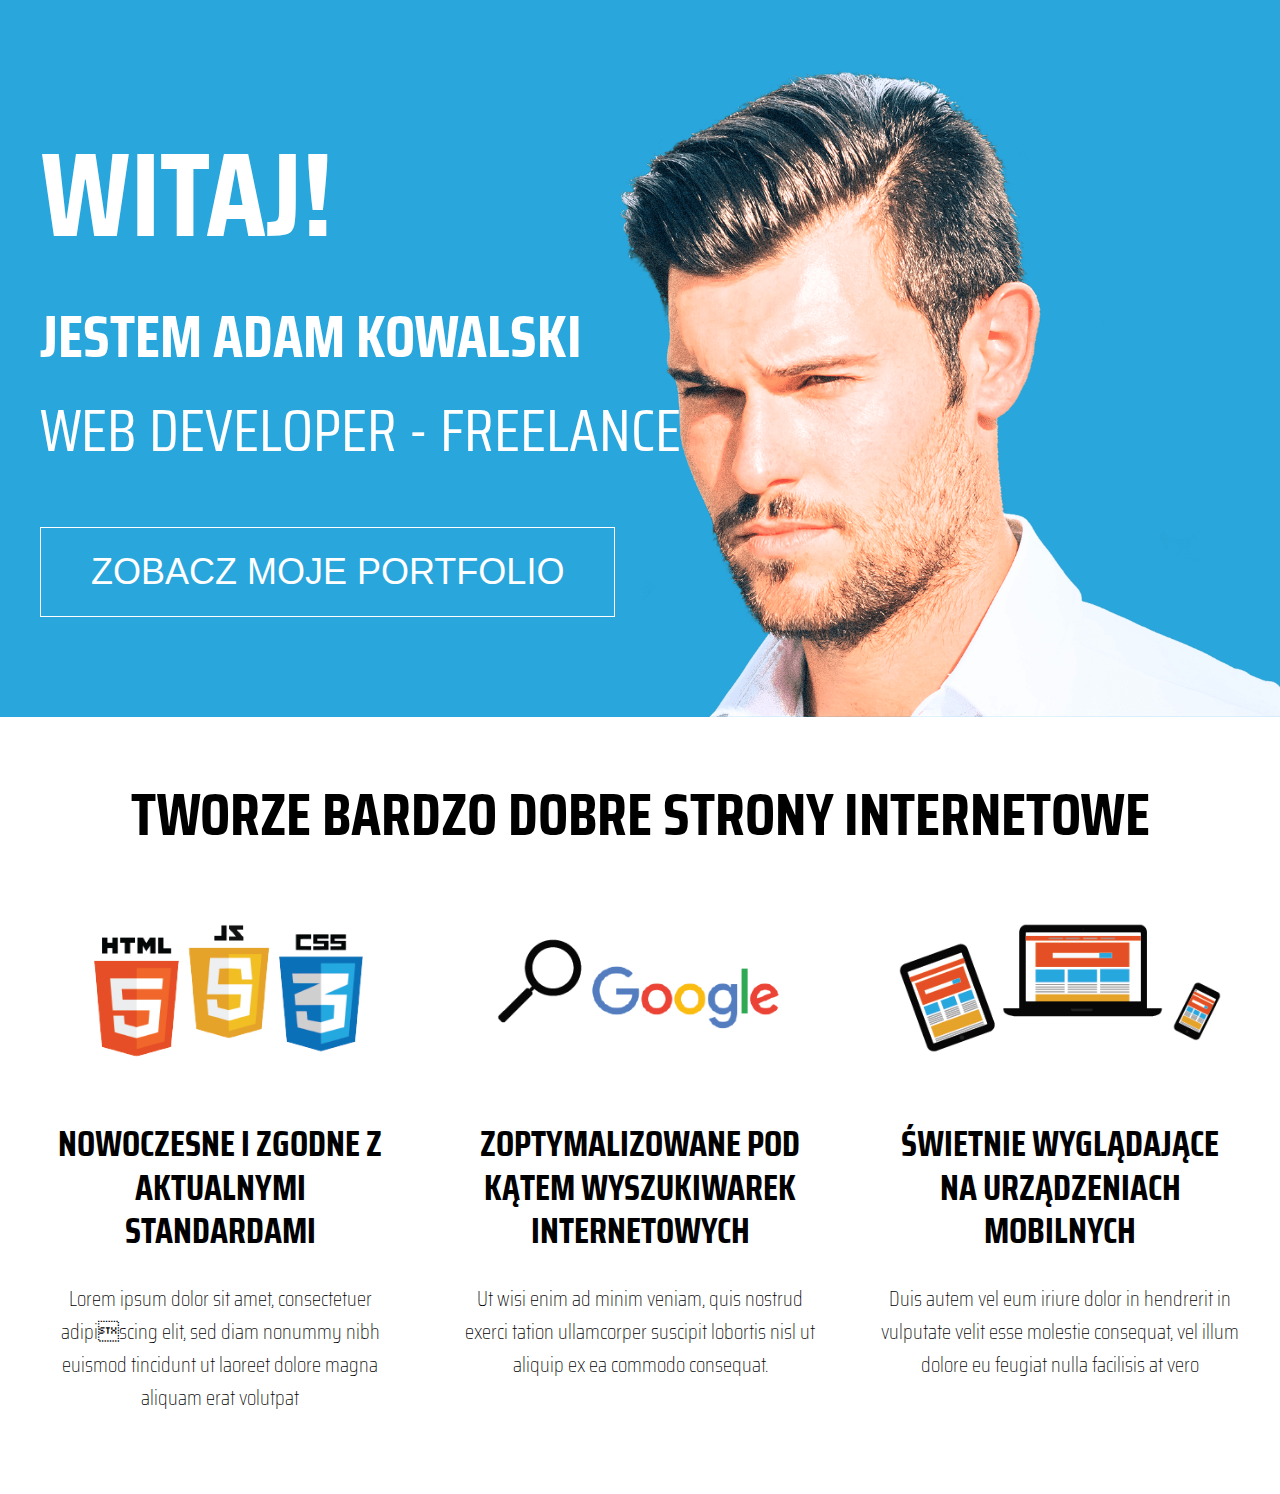
<file: layoutkk41/images/index.html>
<!DOCTYPE html>
<html lang="en">
<head>
    <meta charset="UTF-8">
    <meta http-equiv="X-UA-Compatible" content="IE=edge">
    <meta name="viewport" content="width=device-width, initial-scale=1.0">
    <link rel="preconnect" href="https://fonts.googleapis.com">
    <link rel="preconnect" href="https://fonts.gstatic.com" crossorigin>
    <link href="https://fonts.googleapis.com/css2?family=Saira+Condensed:wght@300;400;700&display=swap" rel="stylesheet">
    <link rel="stylesheet" href="style.css">
    <title>Document</title>
</head>
<body>
    <header class="header">
    <div class="container">
    <div class="header-wrap">
        <h2>Witaj!</h2>
        <h1>Jestem Adam Kowalski</h1>
        <h3>web developer - freelancer</h3>
        <button>zobacz moje portfolio</button>
        <div class="img-wrap">
         <img src="photo1.png" alt="mojezdjecie">

</div>
</div>
</div>
</header>
<section class="www">
    <div class="container">
        <h2>Tworze bardzo dobre strony internetowe</h2>
        <div class="www-items">
        <div class="www-item">
         <img src="services1.png" alt="">
         <h4>NOWOCZESNE I ZGODNE Z 
            AKTUALNYMI STANDARDAMI</h4>
            <p>Lorem ipsum dolor sit amet, consectetuer adipiscing elit, sed diam nonummy nibh euismod tincidunt ut laoreet dolore magna aliquam erat volutpat</p>
        </div>
        <div class="www-item">
            <img src="services2.png" alt="">  
            <h4>ZOPTYMALIZOWANE POD KĄTEM 
                WYSZUKIWAREK INTERNETOWYCH</h4>
                <p>Ut wisi enim ad minim veniam, quis nostrud exerci tation ullamcorper suscipit lobortis nisl ut aliquip ex ea commodo consequat.</p>  
        </div>
        <div class="www-item">
            <img src="services3.png" alt=""> 
            <h4>ŚWIETNIE WYGLĄDAJĄCE NA 
                URZĄDZENIACH MOBILNYCH</h4> 
                <p>Duis autem vel eum iriure dolor in hendrerit in vulputate velit esse molestie consequat, vel  illum dolore eu feugiat nulla facilisis at vero</p>
        </div>
    </div>
    </div>

</section>
</body>
</html>
</file>
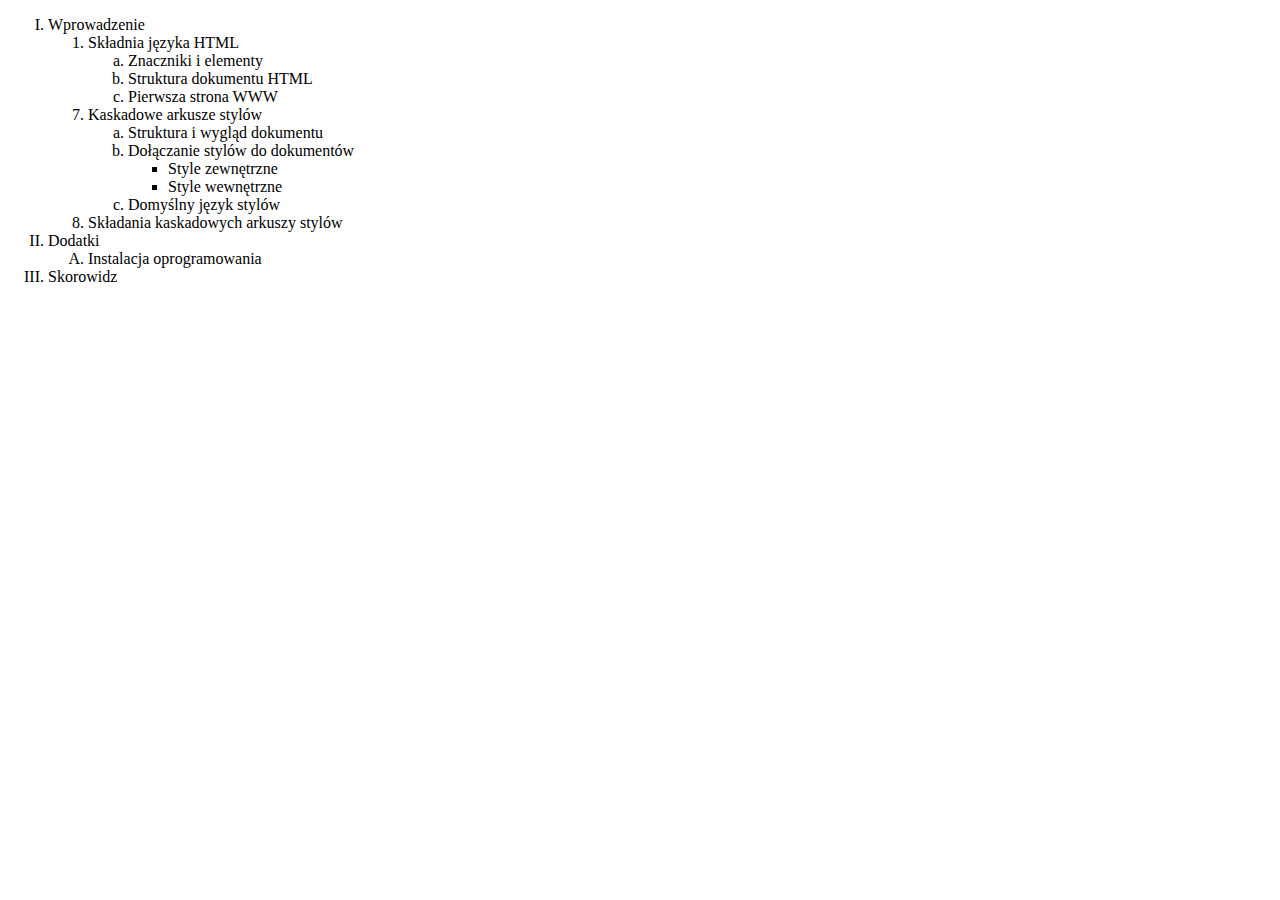
<file: Listy.html>
<!DOCTYPE html>
<html lang="en">
<head>
    <meta charset="UTF-8">
    <meta name="viewport" content="width=device-width, initial-scale=1.0">
    <title>LISTA - SPIS TREŚCI</title>
</head>
<body>
    <ol type="I">
        <li>Wprowadzenie
            <ol>
                <li>Składnia języka HTML
                    <ol type="a">
                        <li>Znaczniki i elementy</li>
                        <li>Struktura dokumentu HTML</li>
                        <li>Pierwsza strona WWW</li>
                    </ol>
                </li>
            </ol>
            <ol start="7">
                <li>Kaskadowe arkusze stylów
                    <ol type="a">
                        <li>Struktura i wygląd dokumentu</li>
                        <li>Dołączanie stylów do dokumentów</li>
                            <ul>
                                <li>Style zewnętrzne</li>
                                <li>Style wewnętrzne</li>
                            </ul>
                        <li>Domyślny język stylów</li>
                    </ol>
                </li>
                <li>Składania kaskadowych arkuszy stylów</li>
            </ol>
        </li>   
    
        <li>Dodatki
            <ol type="A">
               <li>Instalacja oprogramowania</li> 
            </ol>
        </li>
        <li>Skorowidz</li>
    </ol>
    
</body>
</html>
</file>
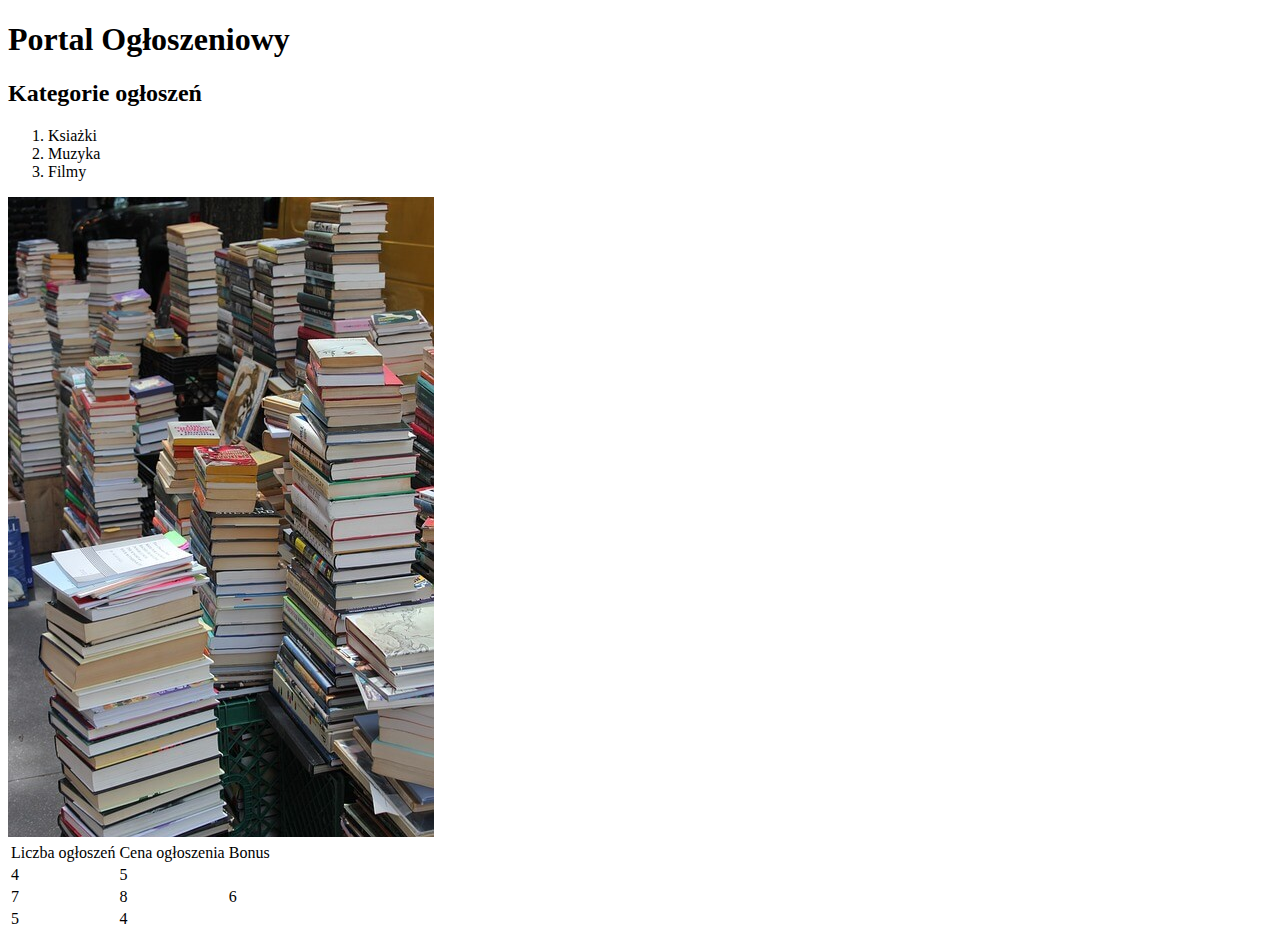
<file: portalogloszeniowy.html>
<!DOCTYPE html>
<html lang="en">
<head>
    <meta charset="UTF-8">
    <meta name="viewport" content="width=device-width, initial-scale=1.0">
    <title>Portal Ogloszeniowy</title>
</head>
<body>
    <header class="banner">
        <h1>Portal Ogłoszeniowy</h1>
    </header>
    <main>
        <section class="panel-lewy">
            <h2>Kategorie ogłoszeń</h2>
            <ol>
                <li>Ksiażki</li>
                <li>Muzyka</li>
                <li>Filmy</li>
            </ol>
        <img src="ksiazki.jpg" alt="ksiazki">
        <table>
            <tr>
               <td>Liczba ogłoszeń</td> <td>Cena ogłoszenia</td> <td>Bonus</td>
            </tr>
            <tr>
               <td>4</td> <td>5</td> <td rowspan="3">6</td>
            </tr>
            <tr>
               <td>7</td> <td>8</td>
            </tr>
            <tr>
                <td>5</td> <td>4</td> 
            </tr>
         </table>
        </section>
        <section class="panel-prawy"></section>
    </main>
    <footer >

    </footer>
</body>
</html>
</file>
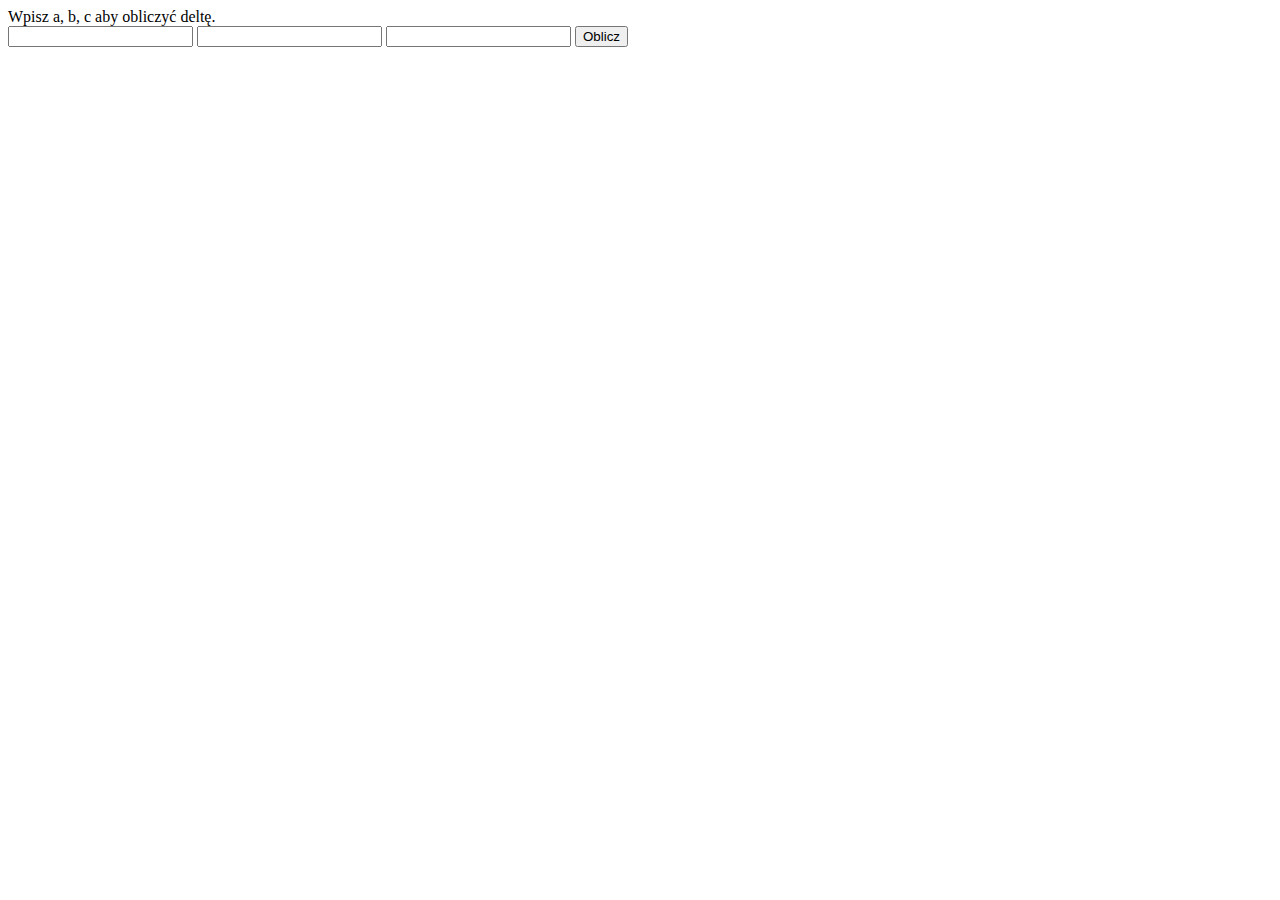
<file: spr.html>
<html lang="en">
<head>
    <meta charset="UTF-8">
    <meta http-equiv="X-UA-Compatible" content="IE=edge">
    <meta name="viewport" content="width=device-width, initial-scale=1.0">
    <title>Oblicznie delty dla brata</title> 
<script>
function delta()
{
    var a = document.getElementById("a").value;
    var b = document.getElementById("b").value;
    var c = document.getElementById("c").value;
     
    var delta = (b*b)-(4*a*c);
    var pierw = Math.sqrt(delta);
     
    document.getElementById("w-delta").innerHTML=("Delta wynosi: "+delta);
     
     if (delta > 0) 
    {
        document.getElementById("w-mzerowe").innerHTML=("Delta większa od zera, dwa miejsca zerowe");
        var x1 = (((-b)-pierw)/(2*a));
        var x2 = (((-b)-pierw)/(2*a));
        document.getElementById("w-mzerowe-wynik").innerHTML=("Miejsce zerowe x1 wynosi: "+x1+" Miejsce zerowe x2 wynosi: "+x2);
    }
    else if (delta == 0) 
    {
        document.getElementById("w-mzerowe").innerHTML=("Delta równa zero, jedno miejsce zerowe");
        var x1 = ((-b)/(2*a));
        document.getElementById("w-mzerowe-wynik").innerHTML=("Miejsce zerowe wynosi: "+x1);
    }
    else (delta < 0); 
    {
        document.getElementById("w-mzerowe").innerHTML=("Delta ujemna, brak miejsc zerowych");
    }
}
</script>
</head>
<body>
 <div id="container">
 <div id="komunikat"> Wpisz a, b, c aby obliczyć deltę.</div>
 <div id="obliczanie">
<input type="text" id="a" /> 
<input type="text" id="b" /> 
<input type="text" id="c" /> 
<input type="submit" value="Oblicz" onclick="delta()" /> <br />
<div id="w-delta"></div>
<div id="w-mzerowe"></div>
<div id="w-mzerowe-wynik"></div>
</div>
</div>
 
</body>
</html>
</file>
<file: zadanie1.html>
<!DOCTYPE html>
<html lang="en">
<head>
    <meta charset="UTF-8">
    <meta http-equiv="X-UA-Compatible" content="IE=edge">
    <meta name="viewport" content="width=device-width, initial-scale=1.0">
    <title>Document</title>
</head>
<body>
    <form action="">
        <input type="text" name="pole">
        <button type="submit">Pokaż</button>
    </form>

    <div class="wynik"></div>
        <script>
            // odwołujemy sie do formularza
            const formularz = document.querySelector('form');
            //pobieramy div o klasie wynik
            const wynik = document.querySelector('.wynik');
            //do zdarzenia submit i formularza przypisujemy funkcje ktora przeglądarka uruchomi w momencie pojawienia sie
            formularz.addEventListener('submit', (e) => {
                //zatrzymujemy domyślne działanie przeglądarki na formularzu
                e.preventDefault();


                
                //odwołujemy sie do pola w formularzu
                const pole_w_formularzu = document.querySelector('input[name = "pole"]').value;
                //wyświetlamy w divie wartość pola
                if(pole_w_formularzu%2==0)
                {
                    wynik.textContent = 'Liczba ' + pole_w_formularzu +' jest parzysta' ;
                }
                else
                {
                    wynik.textContent = 'Liczba ' + pole_w_formularzu + ' jest nie parzysta';
                }
        
            });
        </script>
    
</body>
</html>
</file>
<file: zadanie2.html>
<!DOCTYPE html>
<html lang="en">
<head>
    <meta charset="UTF-8">
    <meta http-equiv="X-UA-Compatible" content="IE=edge">
    <meta name="viewport" content="width=device-width, initial-scale=1.0">
    <title>Document</title>
</head>
<body>
    <form action="">
        <input type="text" name="pole">
        <button type="submit">Pokaż</button>
    </form>

    <div class="wynik"></div>
        <script>
            // odwołujemy sie do formularza
            const formularz = document.querySelector('form');
            //pobieramy div o klasie wynik
            const wynik = document.querySelector('.wynik');
            //do zdarzenia submit i formularza przypisujemy funkcje ktora przeglądarka uruchomi w momencie pojawienia sie
            formularz.addEventListener('submit', (e) => {
                //zatrzymujemy domyślne działanie przeglądarki na formularzu
                e.preventDefault();


                
                //odwołujemy sie do pola w formularzu
                const pole_w_formularzu = document.querySelector('input[name = "pole"]').value;
                //wyświetlamy w divie wartość pola
                if(pole_w_formularzu > 5 && pole_w_formularzu != 6 && pole_w_formularzu != 12 || pole_w_formularzu == 0)
                {
                    wynik.textContent = 'Liczba ' + pole_w_formularzu +' spelnia warunku' ;
                }
                else
                {
                    wynik.textContent = 'Liczba ' + pole_w_formularzu + ' nie spelnia warunku';
                }
        
            });
        </script>
    
</body>
</html>
</file>
<file: zadanie3.html>
<!DOCTYPE html>
<html lang="en">
<head>
    <meta charset="UTF-8">
    <meta http-equiv="X-UA-Compatible" content="IE=edge">
    <meta name="viewport" content="width=device-width, initial-scale=1.0">
    <title>Document</title>
</head>
<body>
    <form action="">
        <input type="text" name="pole">
        <button type="submit">Pokaż</button>
    </form>

    <div class="wynik"></div>
        <script>
            // odwołujemy sie do formularza
            const formularz = document.querySelector('form');
            //pobieramy div o klasie wynik
            const wynik = document.querySelector('.wynik');
            //do zdarzenia submit i formularza przypisujemy funkcje ktora przeglądarka uruchomi w momencie pojawienia sie
            formularz.addEventListener('submit', (e) => {
                //zatrzymujemy domyślne działanie przeglądarki na formularzu
                e.preventDefault();


                
                //odwołujemy sie do pola w formularzu
                const pole_w_formularzu = document.querySelector('input[name = "pole"]').value;
                //wyświetlamy w divie wartość pola
                if(pole_w_formularzu == 1 )
                {
                    wynik.textContent = 'Poniedziałek' ;
                }
                else if(pole_w_formularzu == 2)
                {
                    wynik.textContent = 'Wtorek';
                }
                else if(pole_w_formularzu == 3)
                {
                    wynik.textContent = 'Środa';
                }
                else if(pole_w_formularzu == 4)
                {
                    wynik.textContent = 'Czwartek';
                }
                else if(pole_w_formularzu == 5)
                {
                    wynik.textContent = 'Piątek';
                }
                else if(pole_w_formularzu == 6)
                {
                    wynik.textContent = 'Sobota';
                }
                else if(pole_w_formularzu == 7)
                {
                    wynik.textContent = 'Niedziela';
                }
                else
                {
                    wynik.textContent = 'Błond'
                }
                
        
            });
        </script>
    
</body>
</html>
</file>
<file: Zadanie4.html>
<!DOCTYPE html>
<html lang="en">
<head>
    <meta charset="UTF-8">
    <meta http-equiv="X-UA-Compatible" content="IE=edge">
    <meta name="viewport" content="width=device-width, initial-scale=1.0">
    <title>Document</title>
</head>
<body>
    <form action="">
        <input type="text" name="pole">
        <button type="submit">Pokaż</button>
    </form>

    <div class="wynik"></div>
        <script>
            const a = prompt('Podaj pierwszą liczbe w przedziale');
            const b = prompt('Podaj ostatnią liczbe w przedziale')
            // odwołujemy sie do formularza
            const formularz = document.querySelector('form');
            //pobieramy div o klasie wynik
            const wynik = document.querySelector('.wynik');
            //do zdarzenia submit i formularza przypisujemy funkcje ktora przeglądarka uruchomi w momencie pojawienia sie
            formularz.addEventListener('submit', (e) => {
                //zatrzymujemy domyślne działanie przeglądarki na formularzu
                e.preventDefault();


                
                //odwołujemy sie do pola w formularzu
                const pole_w_formularzu = document.querySelector('input[name = "pole"]').value;
                //wyświetlamy w divie wartość pola
                if(pole_w_formularzu > a && pole_w_formularzu < b)
                {
                    wynik.textContent = 'Liczba znajduje się w przedziale' ;
                }
                else
                {
                    wynik.textContent = 'Liczba nie znajduje się w przedziale';
                }
               
                
        
            });
        </script>
    
</body>
</html>
</file>
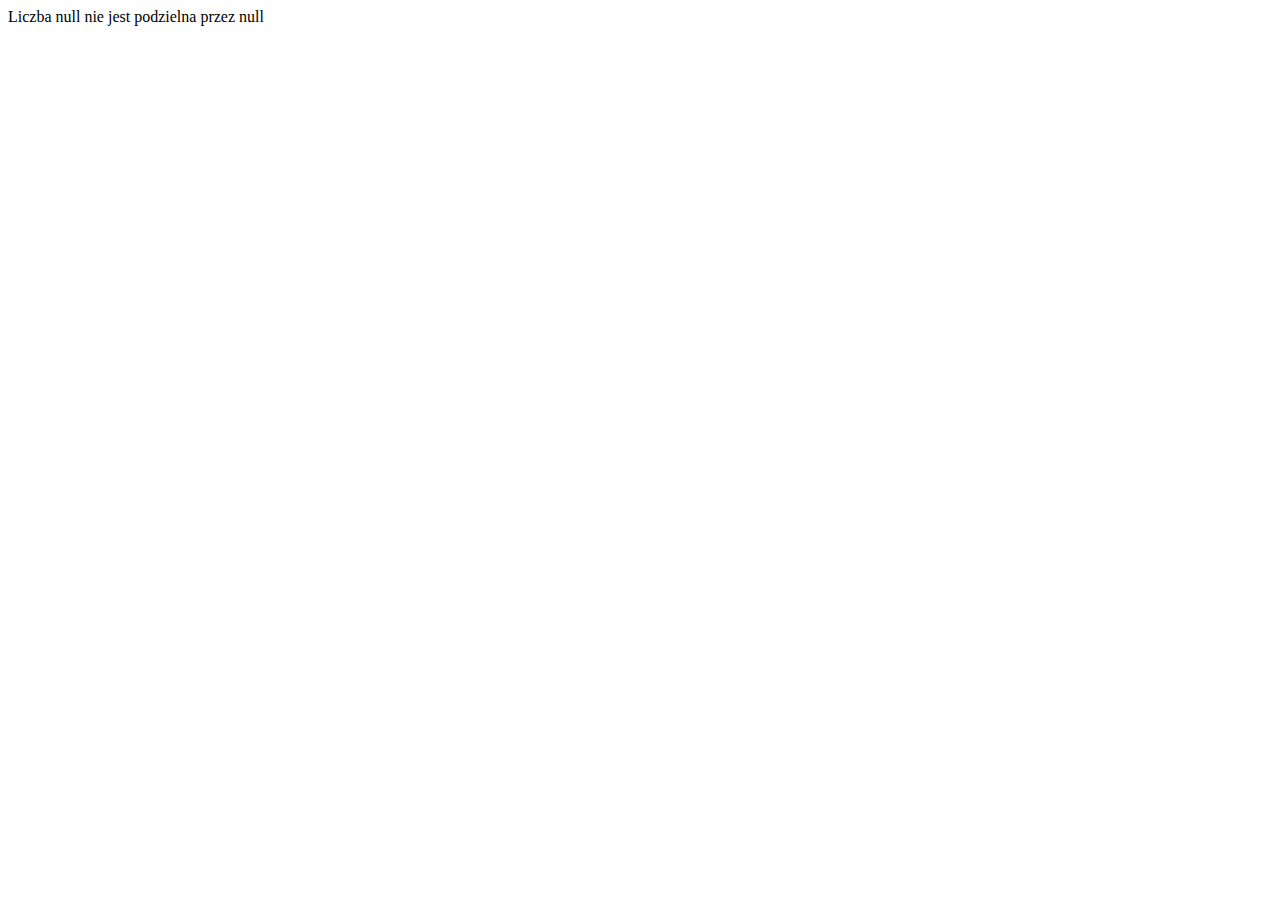
<file: Zadanie6.html>
<!DOCTYPE html>
<html lang="en">
<head>
    <meta charset="UTF-8">
    <meta http-equiv="X-UA-Compatible" content="IE=edge">
    <meta name="viewport" content="width=device-width, initial-scale=1.0">
    <title>Document</title>
</head>
<body>
    

    <div class="wynik"></div>
        <script>
            const a = prompt('Podaj 1 liczbe');
            const b = prompt('Podaj 2 liczbe');
            
            const wynik = document.querySelector('.wynik');

                if(a%b == 0)
                {
                    wynik.textContent = 'Liczba ' + a + ' jest podzielna przez ' + b;
                }
                else
                {
                    wynik.textContent = 'Liczba ' + a + ' nie jest podzielna przez ' + b;
                }
               
                
        
            
        </script>
    
</body>
</html>
</file>
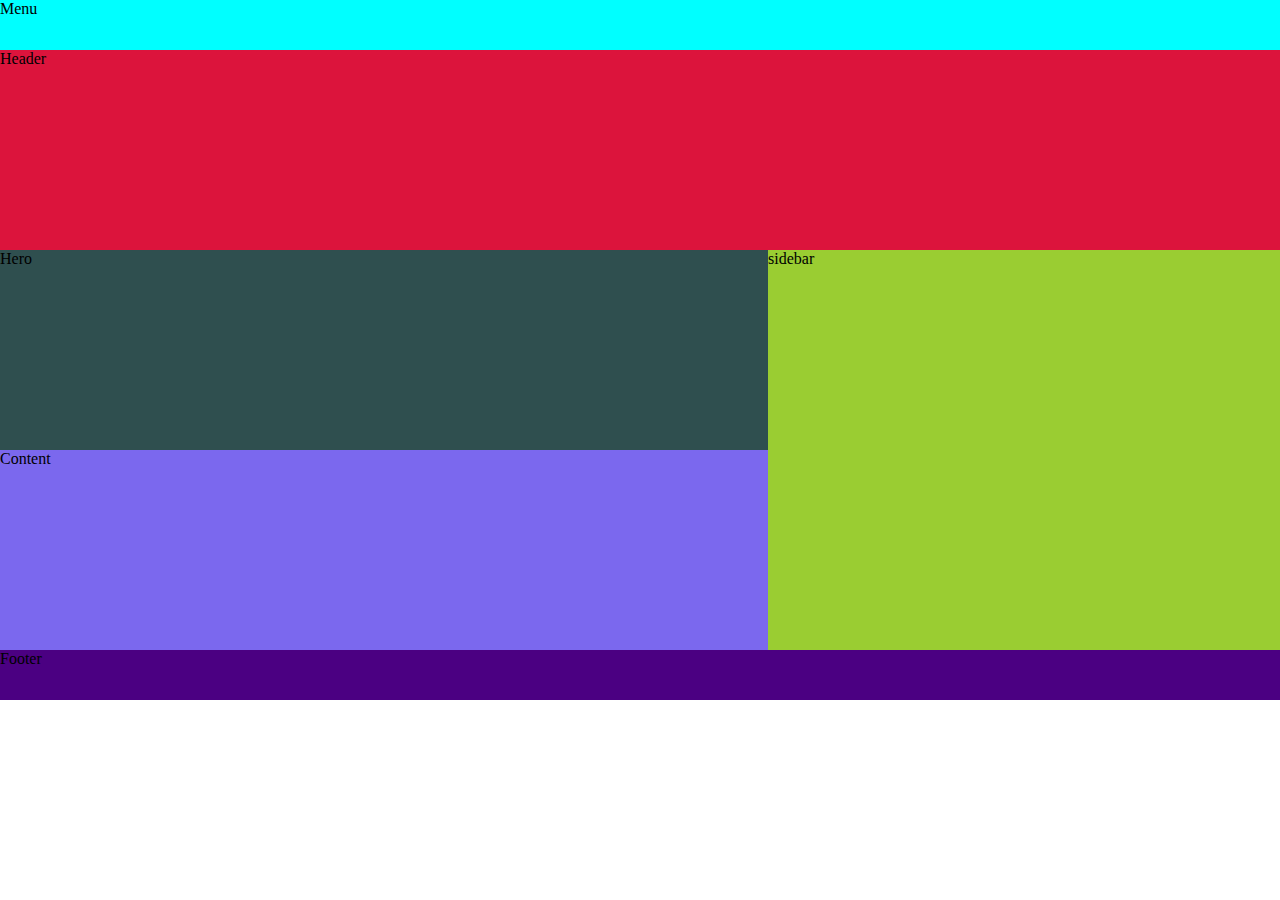
<file: 4igr1/cw1.html>
<!DOCTYPE html>
<html lang="en">
<head>
    <meta charset="UTF-8">
    <meta name="viewport" content="width=device-width, initial-scale=1.0">
    <title>Document</title>
    <link rel="stylesheet" href="cw1css.css">
</head>
<body>
    <menu class="menu">Menu</menu>
    <header class="header">Header</header>
    <div class="container">
        <section class="hero">Hero</section>
        <section class="content">Content</section>
        <section class="sidebar">sidebar</section>
    </div>
       <footer class="footer">Footer</footer>
</body>
</html>
</file>
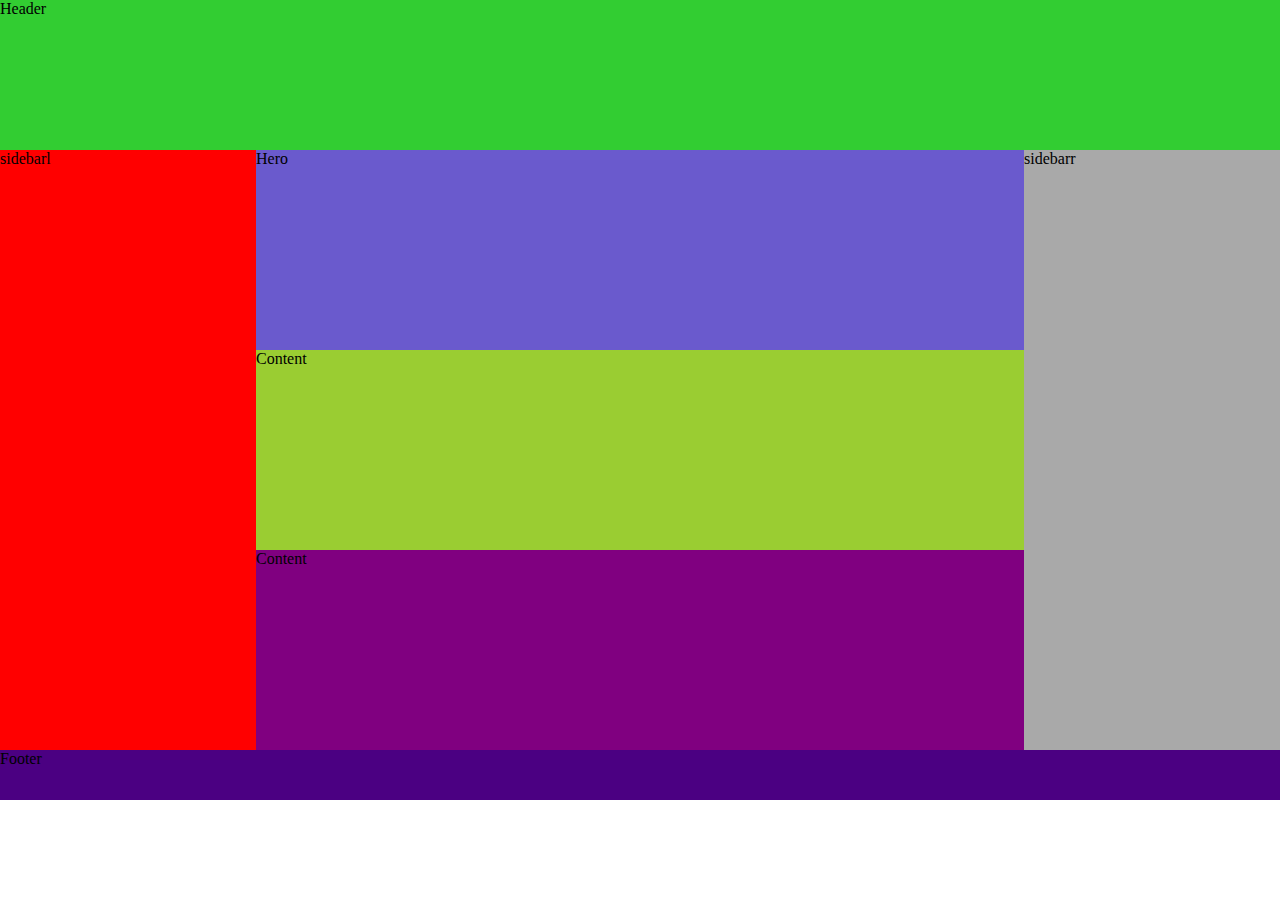
<file: 4igr1/cw2.html>
<!DOCTYPE html>
<html lang="en">
<head>
    <meta charset="UTF-8">
    <meta name="viewport" content="width=device-width, initial-scale=1.0">
    <title>Document</title>
    <link rel="stylesheet" href="cw2.css">
</head>
<body>
    
    <header class="header">Header</header>
    <div class="container">
        <section class="hero">Hero</section>
        <section class="content">Content</section>
        <section class="content2">Content</section>
        <section class="sidebarr">sidebarr</section>
        <section class="sidebarl">sidebarl</section>
    </div>
       <footer class="footer">Footer</footer>
</body>
</body>
</html>
</file>
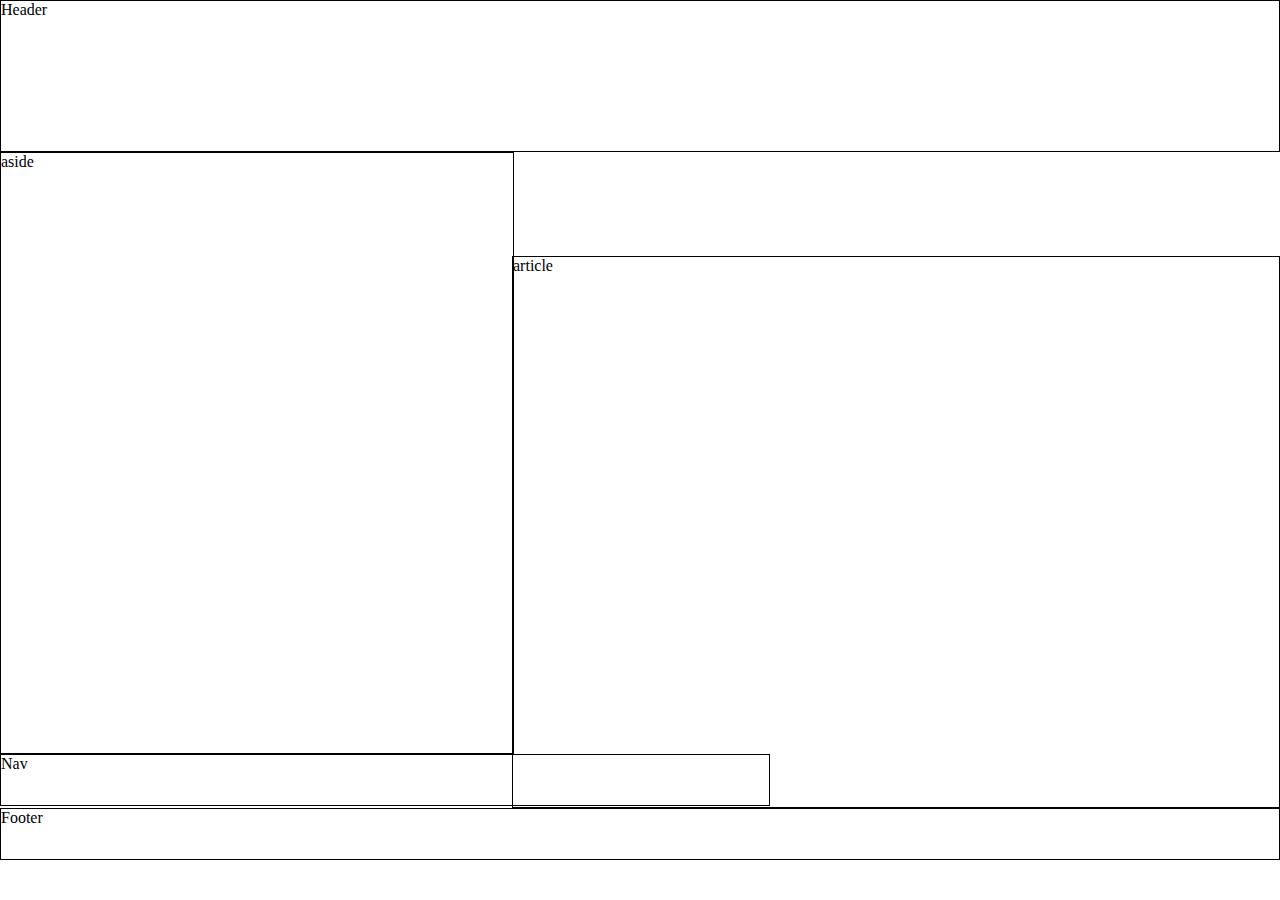
<file: 4igr1/cw3.html>
<!DOCTYPE html>
<html lang="en">
<head>
    <meta charset="UTF-8">
    <meta name="viewport" content="width=device-width, initial-scale=1.0">
    <title>Document</title>
    <link rel="stylesheet" href="cw3.css">
</head>
<body>
    
    <header class="header">Header</header>
    <div class="container">
        <section class="aside">aside</section>
        <section class="nav">Nav</section>
        <section class="article">article</section>
       
        
    </div>
       <footer class="footer">Footer</footer>
</body>
</body>
</html>
</file>
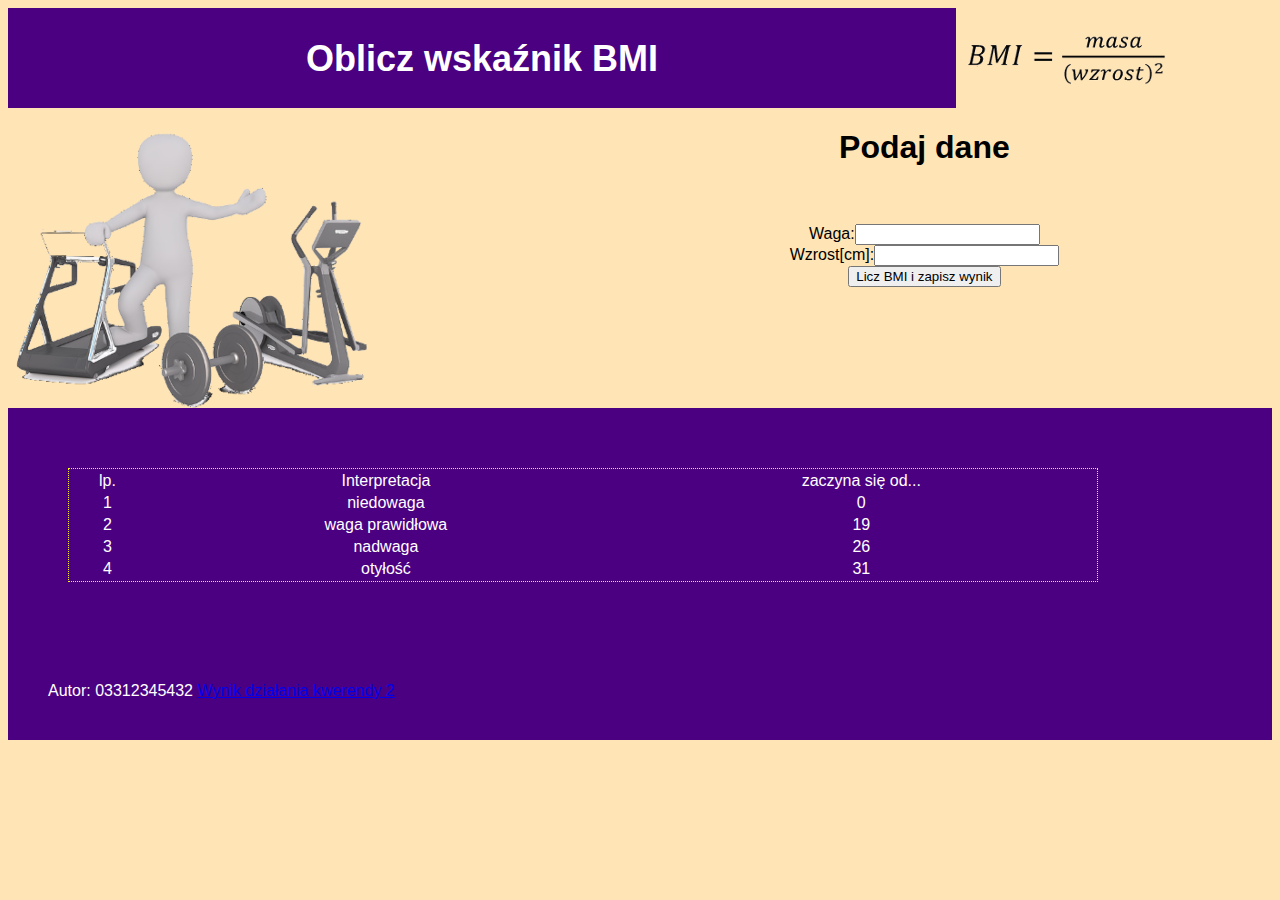
<file: egz28.11/waga.html>
<!DOCTYPE html>
<html lang="en">
<head>
    <meta charset="UTF-8">
    <meta http-equiv="X-UA-Compatible" content="IE=edge">
    <meta name="viewport" content="width=device-width, initial-scale=1.0">
    <title>Twój wskaźnik BMI</title>
    <link rel="stylesheet" href="styl4.css">
</head>
<body>
    <div class="top">
    <header class="naglowek">
        <h2>Oblicz wskaźnik BMI</h2>
    </header>
    <div class="logo">
        <img src="wzor_1.png" alt="liczymy BMI">
    </div>
    </div>
    <div class="top">
    <section class="lewy">
        <img src="rys1_1.png" alt="zrzuć kalorie!">
    </section>
    <section class="prawy">
        <h1>Podaj dane</h1>
        <form action="">
            <br>Waga:<input type="number" name="nazwa">
           <br>Wzrost[cm]:<input type="number" name="nazwa">
            <br><button>Licz BMI i zapisz wynik</button>
        </form>
    </section>
    </div>
    <main class="glowny">
        <table class="tabelka">
            <tr>
                <td>lp.</td> <td>Interpretacja</td> <td>zaczyna się od...</td>
             </tr>
             <tr>
                <td>1</td> <td>niedowaga</td> <td>0</td>
             </tr>
             <tr>
                <td>2</td> <td>waga prawidłowa</td> <td>19</td>
             </tr>
             <tr>
                <td>3</td> <td>nadwaga</td> <td>26</td>
             </tr>
             <tr>
                <td>4</td> <td>otyłość</td> <td>31</td>
             </tr>
        </table>
    </main>
    <footer class="stopka">
        Autor: 03312345432 <a href="kw2.jpg">Wynik działania kwerendy 2</a>
    </footer>
</body>
</html>
</file>
<file: layoutkk41/images/style.css>
*{
    margin: 0;
    padding: 0;
    box-sizing: border-box;
}
html{
    font-size: 16px;

}
body{
    font-family: 'Saira Condensed', sans-serif;
}
.container{
    max-width: 1200px;
    margin: 0 auto;
}


.header{
    position: relative;
    background-color: #29a6dc;
    text-transform: uppercase;
    color: #fff;
    padding: 100px 0;
}
.header h2{
    font-size: 7.5rem;
    font-weight: bold;
}    
.header h1{
    font-size: 3.75rem;
    font-weight: bold;
}  
.header h3{
    font-size: 3.75rem;
    font-weight: normal;
}  
.header button{
    height: 90px;
    border: 1px solid white;
    font-size: 2.25rem;
    font-weight: lighter;
    background-color: transparent;
    cursor: pointer;
    color: #fff;
    padding: 0 50px;
    text-transform: uppercase;
    margin-top: 50px;
    transition: 0.5s;
}
.header button:hover{
    background-color: #fff;
    color: #111;
}
.header img{
    position: absolute;
    right: 0;
    bottom: 0;
    height: 650px;
}
@media(max-width: 600px){
    .container{
        max-width: 100%;
        margin: 0;
    }
    .header{
        text-align: center;
        padding-bottom: 0;
    }
     .header h2{
        font-size: 2.5rem;
        font-weight: bold;
    }    
    .header h1{
        font-size: 1.25rem;
        font-weight: bold;
    }  
    .header h3{
        font-size: 1.25rem;
        font-weight: normal;
    }
    .header button{
        height: 32px;
        font-size: 0.75rem;
    }
    .header img{
        position: relative;
        width: 80%;
        height: auto;
        padding-top: 50px;
    }
    .header .img-wrap{
        display: flex;
        justify-content: flex-end;
    }  
}
.www{
    padding-top: 50px;
    padding-bottom: 80px;
}
.www h2{
    font-size: 3.75rem;
    font-weight: bold;
    text-transform: uppercase;
    text-align: center;
    padding-bottom: 30px;
}
.www .www-items{
    display: flex;
    justify-content: space-between;
    flex-wrap: wrap;
}
.www-item{
    flex-basis: 30%;
    text-align: center;
}
.www .www-items img{
    width: 90%;
    height: auto;
    object-fit: cover;
}
.www .www-item h4{
    font-size: 2.25rem;
    font-weight: bold;
    line-height: 1.2;
    text-transform: uppercase;
    padding-top: 30px;
    padding-bottom: 30px;
}
.www .www-item p{
    font-size: 1.3125rem;
    font-weight: lighter;  
}
@media(max-width: 600px)
{
    .www h2{
        font-size: 1.5rem;
    }
    .www-item{
        flex-basis: 100%;
        padding: 0 20px;
        margin-bottom: 50px;
    }
    .www .www-item h4{
        font-size: 1.125rem;
    }
    .www .www-item p{
        font-size: .75rem;  
    }
    .www .www-items img{
        width: 200px;
    }
}
</file>
<file: 4igr1/cw1css.css>
*{
    margin: 0;
    padding: 0;
}
.menu{
    background-color: aqua;
    height: 50px;
}
.header{
    background-color: crimson;
    height: 200px;
}
.hero{
    background-color: darkslategrey;
    height: 200px;
    flex-basis: 60%;
}
.content{
    background-color: mediumslateblue;
    height: 200px;
    flex-basis: 60%;
}
.sidebar{
    background-color: yellowgreen;
    height: 400px;
    float:right;
    flex-basis: 40%;
    margin-top: -200px;
}
.container{
    display: flex;
    flex-wrap: wrap;
}
.footer{
    background-color: indigo;
    height: 50px;

}
</file>
<file: 4igr1/cw2.css>
*{
    margin: 0;
    padding: 0;
}

.header{
    background-color: limegreen;
    height: 150px;
}
.hero{
    background-color: slateblue;
    height: 200px;
    flex-basis: 60%;
    margin-left: 20%;
}
.content{
    background-color: yellowgreen;
    height: 200px;
    flex-basis: 60%;
    margin-left: 20%;
}
.content2{
    background-color: purple;
    height: 200px;
    flex-basis: 60%;
    margin-left: 20%;
}
.sidebarr{
    background-color: darkgray;
    height: 600px;
    float:right;
    flex-basis: 20%;
    margin-top: -400px;
}
.sidebarl{
    background-color: red;
    height: 600px;
    float: left;
    flex-basis: 20%;
    margin-top: -600px;
}    
.container{
    display: flex;
    flex-wrap: wrap;
}
.footer{
    background-color: indigo;
    height: 50px;

}
</file>
<file: egz28.11/styl4.css>
body{
    font-family: Helvetica;
    background-color: #ffe4b5;
}
form{
    margin: 40px;
}
.top{
    display: flex;
    flex-wrap: wrap;
}
.naglowek{
    background-color: #4b0082;
    color: white;
    text-align: center;
    width: 75%;
    height: 100px;
    font-size: 150%;
}
.logo{
    width: 25%;
    height: 100px;
}
.lewy{
    width: 45%;
    height: 300px;
}
.prawy{
    width: 55%;
    height: 300px;
    text-align: center;
}
.glowny{
    background-color: #4b0082;
    padding: 60px;
}
.stopka{
    background-color: #4b0082;
    color: white;
    padding: 40px;
}
.tabelka{
    color: white;
    text-align: center;
    width: 90%;
    border: 1px dotted yellow;
}
td:hover{
    background-color: #9370db;
}
</file>
<file: 4igr1/cw3.css>
*{
    margin: 0;
    padding: 0;
}

.header{
    border: 1px solid black;
    height: 150px;
}
.aside{
    border: 1px solid black;
    height: 600px;
    flex-basis: 40%;
}
.nav{
    border: 1px solid black;
    height: 50px;
    flex-basis: 60%;
    float: right;
}
.article{
    border: 1px solid black;
    float: right;
    height: 550px;
    flex-basis: 60%;
    margin-top: -550px;
    margin-left: 40%;
}

    
.container{
    display: flex;
    flex-wrap: wrap;
}
.footer{
    border: 1px solid black;
    height: 50px;

}
</file>
